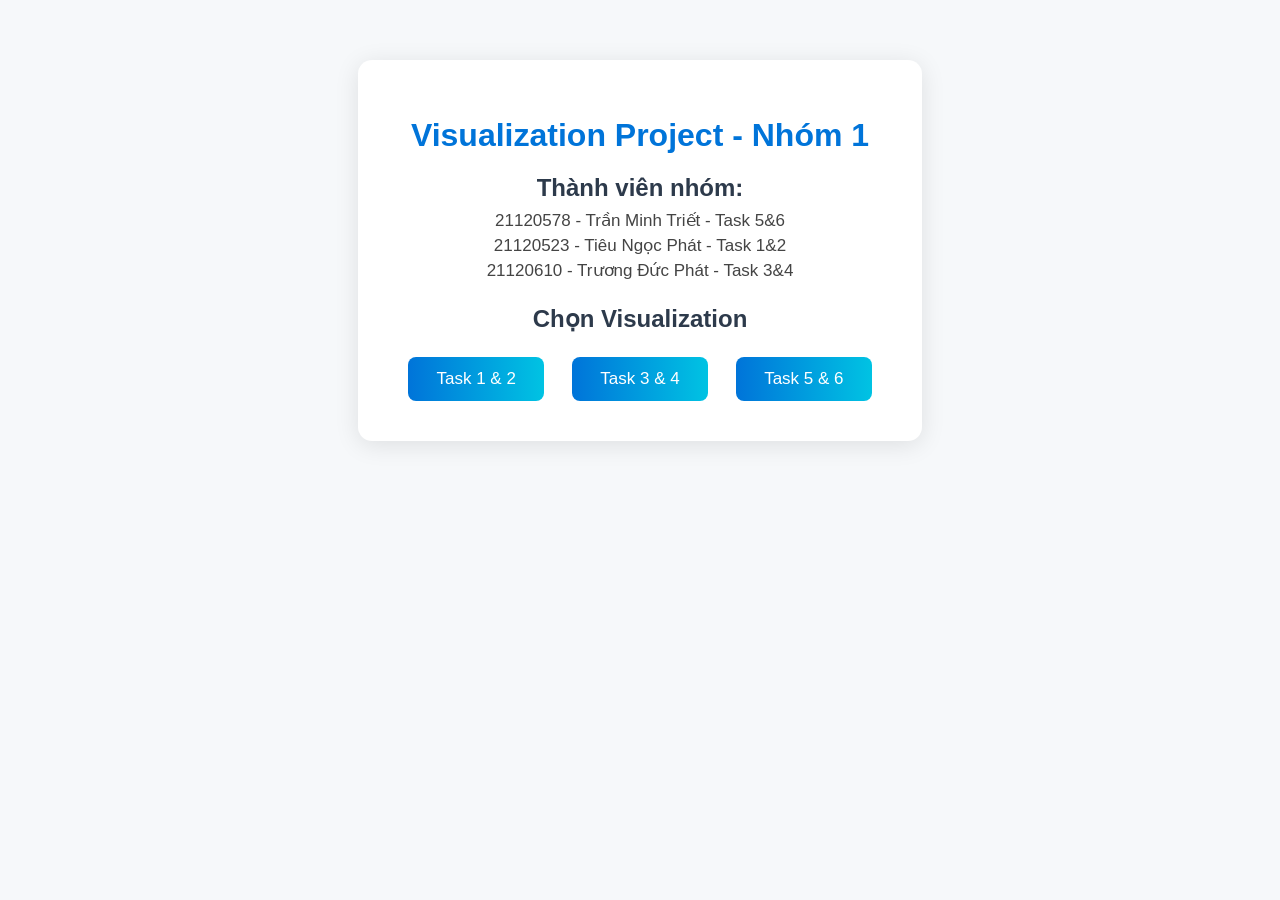
<file: src/index.html>
<!DOCTYPE html>
<html lang="vi">

<head>
    <meta charset="UTF-8">
    <title>Visualization Project - Nhóm 1</title>
    <link rel="stylesheet" href="style.css">
</head>

<body>
    <div class="container">
        <h1>Visualization Project - Nhóm 1</h1>
        <div class="intro">
            <h2>Thành viên nhóm:</h2>
            <ul>
                <li>21120578 - Trần Minh Triết - Task 5&6</li>
                <li>21120523 - Tiêu Ngọc Phát - Task 1&2</li>
                <li>21120610 - Trương Đức Phát - Task 3&4</li>
            </ul>
        </div>
        <div class="menu">
            <h2>Chọn Visualization</h2>
            <a class="btn" href="domain_task_1&2/index.html">Task 1 & 2</a>
            <a class="btn" href="domain_task_3&4/index.html">Task 3 & 4</a>
            <a class="btn" href="domain_task_5&6/index.html">Task 5 & 6</a>
        </div>
    </div>
</body>

</html>
</file>
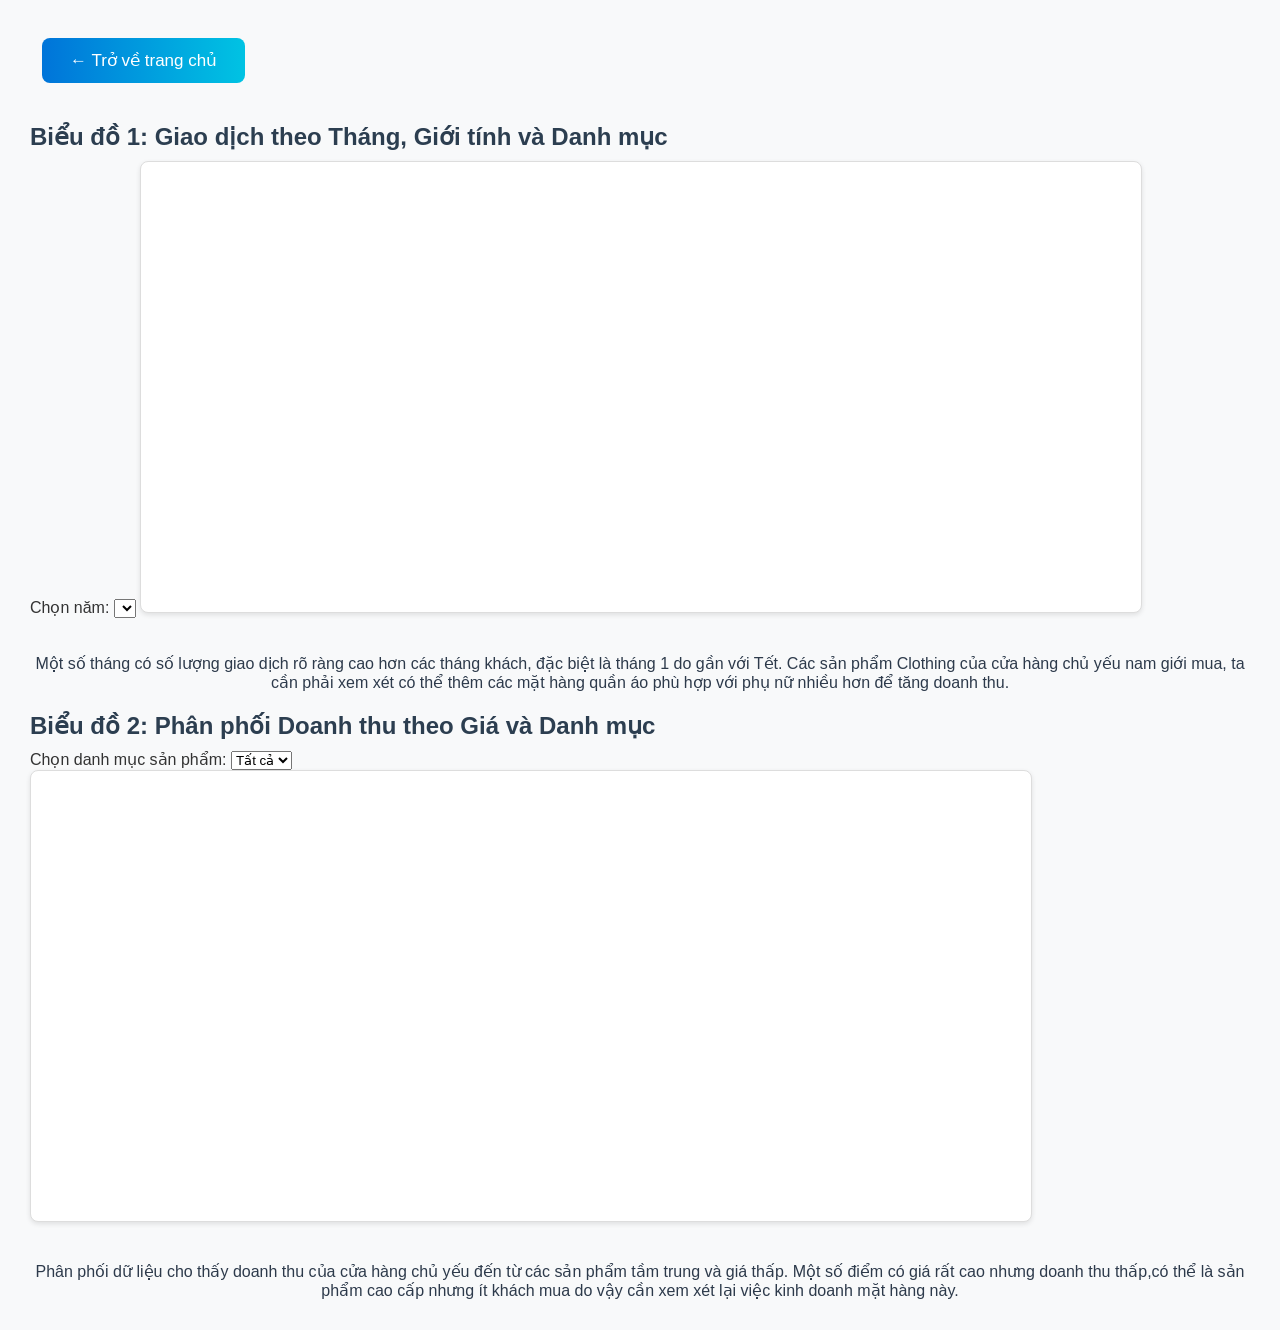
<file: src/domain_task_1&2/index.html>
<!DOCTYPE html>
<html lang="en">
<head>
  <meta charset="UTF-8">
  <title>Domain task 1&2</title>
  <link rel="stylesheet" href="style.css">
</head>
<body>
<a href="../index.html" class="btn" style="margin-bottom:20px;display:inline-block;">← Trở về trang chủ</a>



<h2>Biểu đồ 1: Giao dịch theo Tháng, Giới tính và Danh mục</h2>
<label for="yearSelect">Chọn năm:</label>
<select id="yearSelect"></select>
<svg id="barChart" width="1000" height="450"></svg>
<div id="chart-comment" style="margin-top:24px; font-size:16px; color:#2d3a4b;">
  Một số tháng có số lượng giao dịch rõ ràng cao hơn các tháng khách, đặc biệt là tháng 1 do gần với Tết. Các sản phẩm Clothing của cửa hàng
  chủ yếu nam giới mua, ta cần phải xem xét có thể thêm các mặt hàng quần áo phù hợp với phụ nữ nhiều hơn để tăng doanh thu.
</div>

<h2>Biểu đồ 2: Phân phối Doanh thu theo Giá và Danh mục</h2>
<label for="categorySelect">Chọn danh mục sản phẩm:</label>
<select id="categorySelect">
  <option value="All">Tất cả</option>
</select>
<svg id="scatterPlot" width="1000" height="450"></svg>
<div id="chart-comment" style="margin-top:24px; font-size:16px; color:#2d3a4b;">
  Phân phối dữ liệu cho thấy doanh thu của cửa hàng chủ yếu đến từ các sản phẩm tầm trung và giá thấp.
  Một số điểm có giá rất cao nhưng doanh thu thấp,có thể là sản phẩm cao cấp nhưng ít khách mua do vậy cần xem xét lại việc kinh doanh mặt hàng này.
</div>


<div class="tooltip" id="tooltip"></div>

<script src="https://d3js.org/d3.v7.min.js"></script>
<script src="script.js"></script>
</body>
</html>
</file>
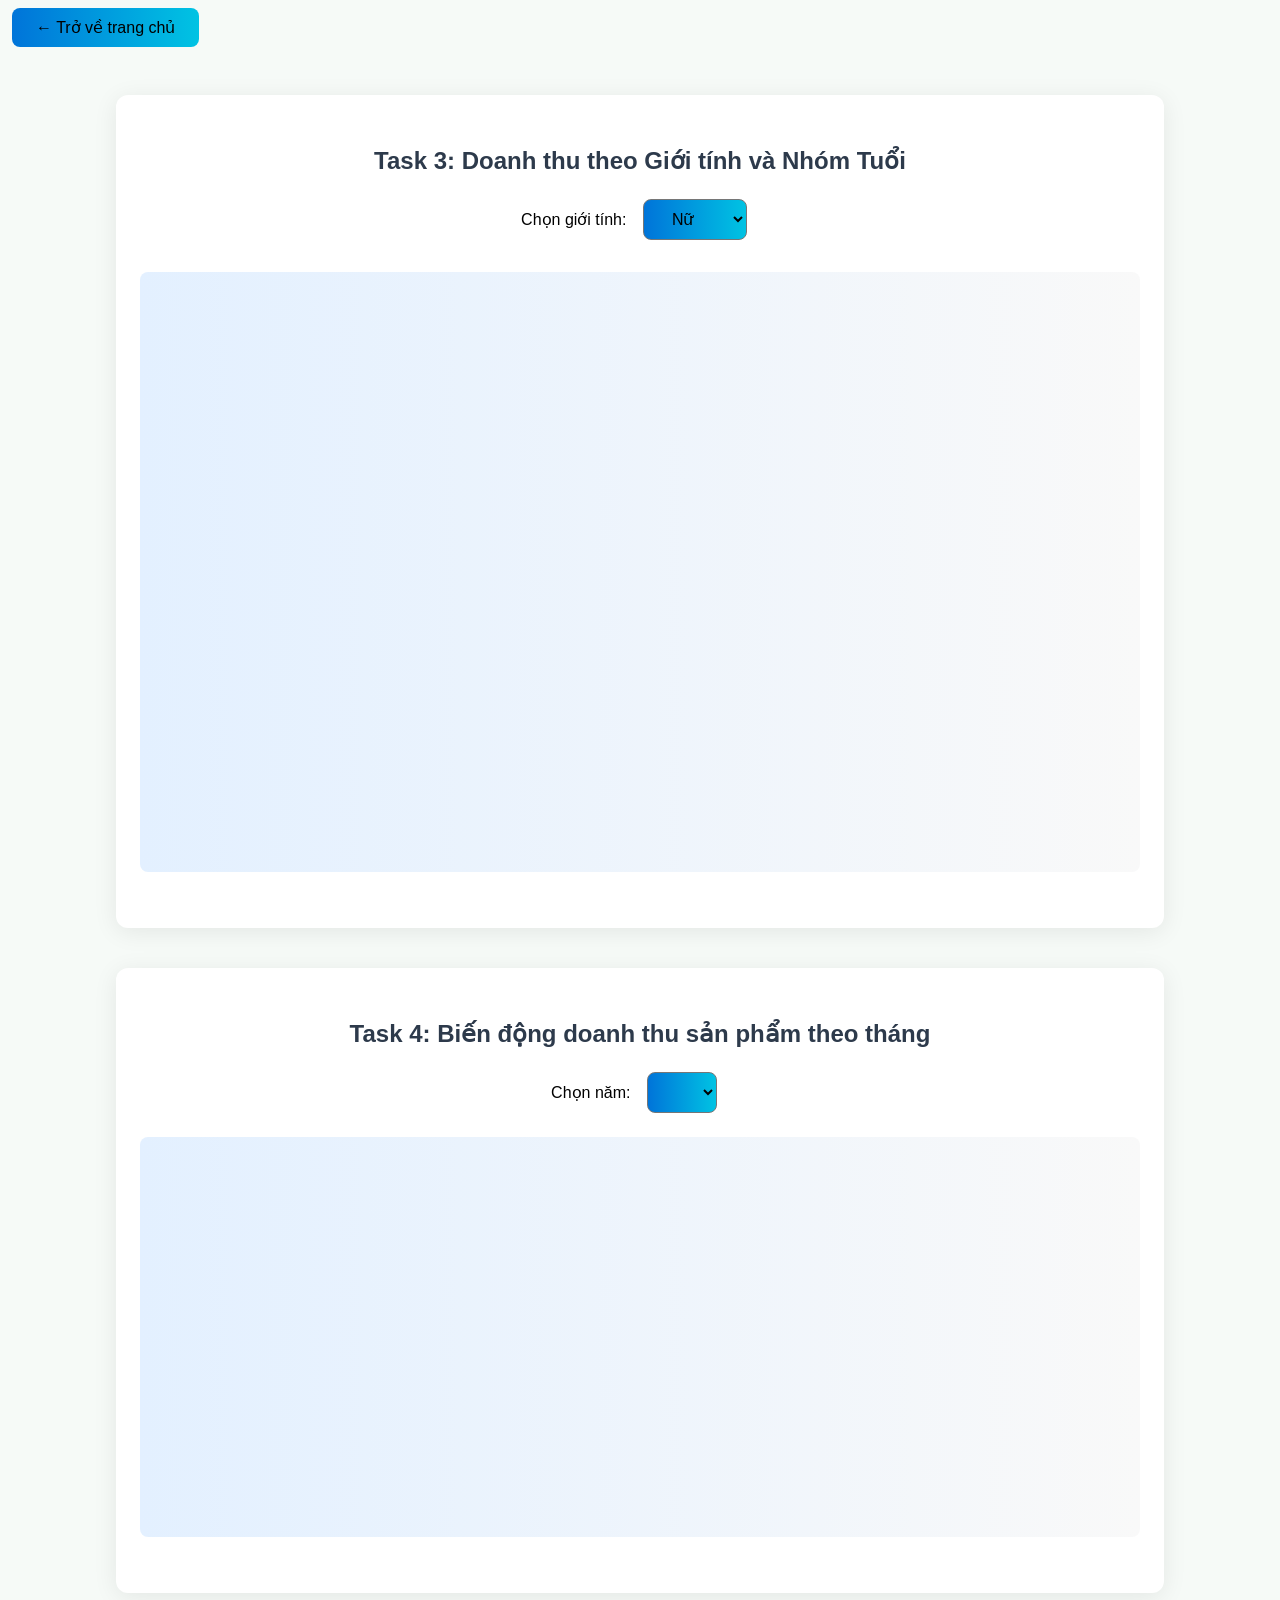
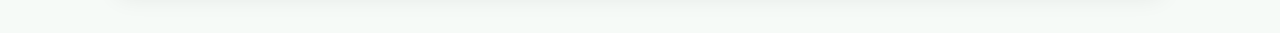
<file: src/domain_task_3&4/index.html>
<!DOCTYPE html>
<html lang="vi">
<head>
  <meta charset="UTF-8" />
  <title>Domain task 3 & 4</title>
  <link rel="stylesheet" href="style.css">
  <script src="https://d3js.org/d3.v7.min.js"></script>
</head>
<body>
  <a href="../index.html" class="btn">← Trở về trang chủ</a>

  <!-- BAR CHART -->
  <div id="bar-chart-container" class="chart-section">
    <h2>Task 3: Doanh thu theo Giới tính và Nhóm Tuổi</h2>

    <div class="controls">
      <label for="genderSelect">Chọn giới tính:</label>
      <select id="genderSelect" class="btn">
        <option value="female">Nữ</option>
        <option value="male">Nam</option>
      </select>
    </div>

    <div id="chart">
      <svg width="1000" height="600"></svg>
      <div class="d3-tooltip" id="tooltip"></div>
    </div>

    <div id="bar-comment" style="margin-top: 20px; font-size: 14px;"></div>
  </div>

  <!-- LINE CHART -->
  <div id="line-chart-container" class="chart-section">
  <h2>Task 4: Biến động doanh thu sản phẩm theo tháng </h2>
  <div class="controls" style="text-align: center; margin-bottom: 16px;">
    <label for="yearSelect">Chọn năm:</label>
    <select id="yearSelect" class="btn"></select>
  </div>

  <div id="line-chart-wrapper" style="text-align: center;">
    <svg id="line-chart" width="1000" height="400"></svg>
  </div>

  <div class="d3-tooltip" id="line-tooltip"></div>
  <div id="line-comment" style="margin-top: 20px; font-size: 14px; text-align: center;"></div>

</div>


  <script src="script.js"></script>
</body>
</html>
</file>
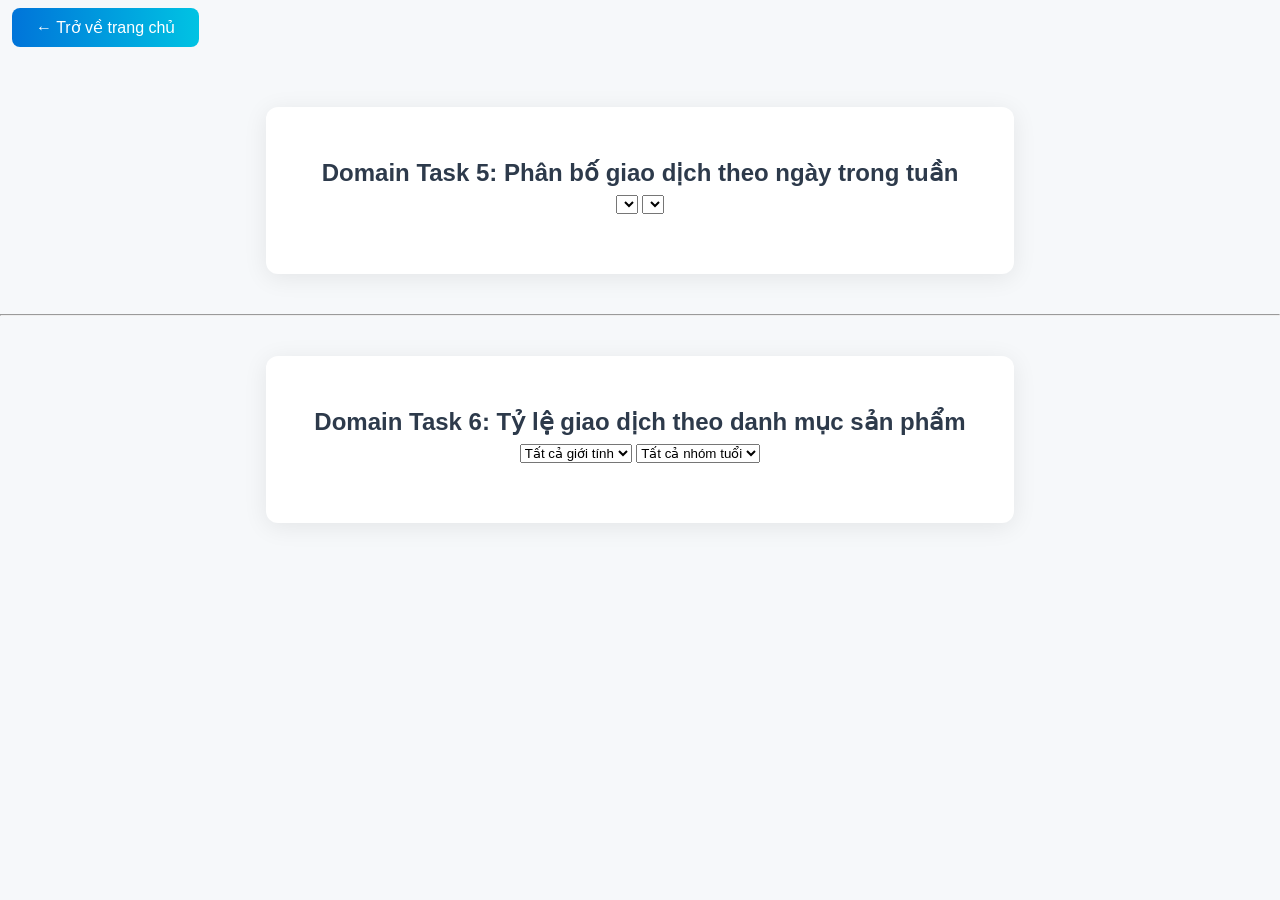
<file: src/domain_task_5&6/index.html>
<!DOCTYPE html>
<html lang="en">

<head>
    <meta charset="UTF-8">
    <title>Domain Task 5 - Transaction Distribution by Weekday</title>
    <link rel="stylesheet" href="style.css">
</head>

<body>
    <a href="../index.html" class="btn" style="margin-bottom:20px;display:inline-block;">← Trở về trang chủ</a>
    <div id="chart-container">
        <h2>Domain Task 5: Phân bố giao dịch theo ngày trong tuần</h2>
        <div style="text-align:center; margin-bottom:18px;">
            <select id="year-select"></select>
            <select id="month-select"></select>
        </div>
        <div id="chart"></div>
        <div id="chart-comment" style="margin-top:24px; font-size:16px; color:#2d3a4b;"></div>
    </div>
    <hr style="margin:40px 0;">
    <div id="pie-container">
        <h2>Domain Task 6: Tỷ lệ giao dịch theo danh mục sản phẩm</h2>
        <div style="text-align:center; margin-bottom:18px;">
            <select id="pie-gender-select">
                <option value="all">Tất cả giới tính</option>
                <option value="Male">Nam</option>
                <option value="Female">Nữ</option>
            </select>
            <select id="pie-agegroup-select">
                <option value="all">Tất cả nhóm tuổi</option>
                <option value="<20">&lt;20</option>
                <option value="20-29">20-29</option>
                <option value="30-39">30-39</option>
                <option value="40-49">40-49</option>
                <option value="50-59">50-59</option>
                <option value=">=60">&ge;60</option>
            </select>
        </div>
        <div id="pie"></div>
        <div id="pie-comment" style="margin-top:36px; font-size:16px; color:#2d3a4b;"></div>
    </div>
    <script src="https://d3js.org/d3.v7.min.js"></script>
    <script src="script.js"></script>
</body>

</html>
</file>
<file: src/style.css>
body {
    background: #f6f8fa;
    font-family: 'Segoe UI', Arial, sans-serif;
    margin: 0;
    padding: 0;
}
.container {
    max-width: 500px;
    margin: 60px auto;
    background: #fff;
    border-radius: 14px;
    box-shadow: 0 4px 24px rgba(0,0,0,0.10);
    padding: 36px 32px 32px 32px;
    text-align: center;
}
h1 {
    color: #0074d9;
    margin-bottom: 16px;
}
.intro h2 {
    color: #2d3a4b;
    margin-bottom: 8px;
}
.intro ul {
    list-style: none;
    padding: 0;
    margin: 0 0 24px 0;
}
.intro li {
    font-size: 17px;
    margin-bottom: 4px;
    color: #444;
}
.menu h2 {
    color: #2d3a4b;
    margin-bottom: 16px;
}
.btn {
    display: inline-block;
    margin: 8px 12px;
    padding: 12px 28px;
    background: linear-gradient(90deg, #0074d9 0%, #00c3e3 100%);
    color: #fff;
    border-radius: 8px;
    text-decoration: none;
    font-size: 17px;
    font-weight: 500;
    transition: background 0.2s, transform 0.2s;
}
.btn:hover {
    background: linear-gradient(90deg, #005fa3 0%, #00a0b3 100%);
    transform: translateY(-2px) scale(1.04);
}
</file>
<file: src/domain_task_1&2/style.css>
body {
  font-family: 'Segoe UI', sans-serif;
  margin: 30px;
  background: #f8f9fa;
  color: #333;
}

h2 {
  color: #2c3e50;
  margin-bottom: 10px;
}

svg {
  background: #ffffff;
  border: 1px solid #ddd;
  border-radius: 8px;
  box-shadow: 0 2px 5px rgba(0,0,0,0.1);
}

.tooltip {
  position: absolute;
  background: rgba(255,255,255,0.95);
  border: 1px solid #aaa;
  border-radius: 4px;
  padding: 8px 10px;
  font-size: 13px;
  pointer-events: none;
  opacity: 0;
  box-shadow: 0px 2px 6px rgba(0,0,0,0.2);
  transition: opacity 0.2s ease;
}

circle:hover, rect:hover {
  stroke: #000;
  stroke-width: 1.5;
  cursor: pointer;
}

.legend {
  font-size: 13px;
  font-weight: 500;
  margin-bottom: 20px;
}

.legend-item {
  display: inline-flex;
  align-items: center;
  margin-right: 15px;
}

.legend-color {
  width: 12px;
  height: 12px;
  margin-right: 5px;
  border-radius: 2px;
  display: inline-block;
}
body {
  font-family: 'Segoe UI', sans-serif;
  margin: 30px;
  background: #f8f9fa;
  color: #333;
}

h2 {
  color: #2c3e50;
  margin-bottom: 10px;
}

svg {
  background: #ffffff;
  border: 1px solid #ddd;
  border-radius: 8px;
  box-shadow: 0 2px 5px rgba(0,0,0,0.1);
}

.tooltip {
  position: absolute;
  background: rgba(255,255,255,0.95);
  border: 1px solid #aaa;
  border-radius: 4px;
  padding: 8px 10px;
  font-size: 13px;
  pointer-events: none;
  opacity: 0;
  box-shadow: 0px 2px 6px rgba(0,0,0,0.2);
  transition: opacity 0.2s ease;
}

circle:hover, rect:hover {
  stroke: #000;
  stroke-width: 1.5;
  cursor: pointer;
}

.legend {
  font-size: 13px;
  font-weight: 500;
  margin-bottom: 20px;
}


.legend-item {
  display: inline-flex;
  align-items: center;
  margin-right: 15px;
}
.legend-color {
  width: 12px;
  height: 12px;
  margin-right: 5px;
  border-radius: 2px;
  display: inline-block;
}

.btn {
  display: inline-block;
  margin: 8px 12px;
  padding: 12px 28px;
  background: linear-gradient(90deg, #0074d9 0%, #00c3e3 100%);
  color: #fff;
  border-radius: 8px;
  text-decoration: none;
  font-size: 17px;
  font-weight: 500;
  transition: background 0.2s, transform 0.2s;
}
.btn:hover {
  background: linear-gradient(90deg, #005fa3 0%, #00a0b3 100%);
  transform: translateY(-2px) scale(1.04);
}

#chart-comment,
#scatter-comment,
#pie-comment {
    margin-top: 36px !important;
    font-size: 16px;
    color: #2d3a4b;
    text-align: center;
    position: static;
    z-index: 1;
}
</file>
<file: src/domain_task_3&4/style.css>
body {
  font-family: 'Segoe UI', Arial, sans-serif;
  background: #f6faf7;
  margin: 0;
  padding: 0;
}

#bar-chart-container {
  max-width: 1000px;
  margin: 40px auto;
  background: #fff;
  border-radius: 12px;
  box-shadow: 0 4px 24px rgba(0, 0, 0, 0.08);
  padding: 32px 24px;
}

h2 {
  text-align: center;
  color: #2d3a4b;
  margin-bottom: 16px;
}

.controls {
  text-align: center;
  margin-bottom: 24px;
}

.select-box {
  padding: 10px 20px;
  font-size: 15px;
  border-radius: 8px;
  border: none;
  background: linear-gradient(90deg, #0074d9 0%, #00c3e3 100%);
  color: #fff;
  font-weight: bold;
  cursor: pointer;
  appearance: none;
  transition: 0.2s ease;
}

.select-box:hover {
  background: linear-gradient(90deg, #005fa3 0%, #00a0b3 100%);
}

svg {
  background: linear-gradient(90deg, #e3f0ff 0%, #f9f9f9 100%);
  border-radius: 8px;
}

.axis path,
.axis line {
  stroke: #b0b8c1;
}

.axis text {
  font-size: 14px;
  fill: #4a5568;
}

.d3-tooltip {
  position: absolute;
  background: #fff;
  border: 1px solid #ccc;
  padding: 8px 14px;
  border-radius: 8px;
  pointer-events: none;
  font-size: 15px;
  color: #2d3a4b;
  box-shadow: 0 2px 8px rgba(0, 0, 0, 0.1);
  opacity: 0;
  z-index: 10;
  visibility: hidden;
  transition: opacity 0.2s ease;
}


#bar-comment {
  margin-top: 24px;
  font-size: 16px;
  color: #2d3a4b;
  text-align: center;
}

.btn {
  display: inline-block;
  margin: 8px 12px;
  padding: 10px 24px;
  background: linear-gradient(90deg, #0074d9 0%, #00c3e3 100%);
  color: #000000;
  border-radius: 8px;
  text-decoration: none;
  font-size: 16px;
  font-weight: 500;
  transition: background 0.2s, transform 0.2s;
}

.btn:hover {
  background: linear-gradient(90deg, #005fa3 0%, #00a0b3 100%);
  transform: translateY(-2px) scale(1.04);
}

.chart-section {
  max-width: 1000px;
  margin: 40px auto;
  background: #fff;
  border-radius: 12px;
  box-shadow: 0 4px 24px rgba(0, 0, 0, 0.08);
  padding: 32px 24px;
}
</file>
<file: src/domain_task_5&6/style.css>
body {
    font-family: 'Segoe UI', Arial, sans-serif;
    background: #f6f8fa;
    margin: 0;
    padding: 0;
}

#chart-container,
#scatter-container,
#pie-container {
    max-width: 700px;
    margin: 40px auto 0 auto;
    background: #fff;
    border-radius: 12px;
    box-shadow: 0 4px 24px rgba(0, 0, 0, 0.08);
    padding: 32px 24px 24px 24px;
}

h2 {
    text-align: center;
    color: #2d3a4b;
    margin-bottom: 8px;
}

#chart svg,
#scatter svg {
    background: linear-gradient(90deg, #e3f0ff 0%, #f9f9f9 100%);
    border-radius: 8px;
}

.axis path,
.axis line {
    stroke: #b0b8c1;
}

.axis text {
    font-size: 14px;
    fill: #4a5568;
}

.line {
    stroke: #0074d9;
    stroke-width: 3;
    fill: none;
}

circle {
    stroke: #fff;
    stroke-width: 2;
    transition: r 0.2s;
}

circle:hover {
    cursor: pointer;
}

rect {
    transition: fill 0.2s;
}

.btn {
    display: inline-block;
    margin: 8px 12px;
    padding: 10px 24px;
    background: linear-gradient(90deg, #0074d9 0%, #00c3e3 100%);
    color: #fff;
    border-radius: 8px;
    text-decoration: none;
    font-size: 16px;
    font-weight: 500;
    transition: background 0.2s, transform 0.2s;
}

.btn:hover {
    background: linear-gradient(90deg, #005fa3 0%, #00a0b3 100%);
    transform: translateY(-2px) scale(1.04);
}

/* Tooltip style (áp dụng cho cả 2 chart) */
.d3-tooltip {
    position: absolute;
    background: #fff;
    border: 1px solid #b0b8c1;
    padding: 8px 14px;
    border-radius: 8px;
    pointer-events: none;
    font-size: 15px;
    color: #2d3a4b;
    box-shadow: 0 2px 8px rgba(0, 0, 0, 0.08);
    opacity: 0;
    z-index: 10;
}

/* Legend style cho scatter plot */
.legend {
    font-size: 15px;
}

.legend rect {
    stroke: #b0b8c1;
    stroke-width: 1;
    rx: 3;
    ry: 3;
}

.legend text {
    alignment-baseline: middle;
}

/* Cách xa chú thích với chart */
#chart-comment,
#scatter-comment,
#pie-comment {
    margin-top: 36px !important;
    font-size: 16px;
    color: #2d3a4b;
    text-align: center;
    position: static;
    z-index: 1;
}

#pie {
    width: 100%;
    display: block;
    text-align: center;
}

#pie svg {
    display: block;
    margin: 0 auto;
}

.pie-legend {
    display: flex;
    flex-wrap: wrap;
    justify-content: center;
    gap: 18px;
    margin-top: 18px;
    margin-bottom: 0;
}

.pie-legend-item {
    display: flex;
    align-items: center;
    font-size: 15px;
    margin-right: 12px;
}

.pie-legend-color {
    width: 18px;
    height: 18px;
    border-radius: 4px;
    margin-right: 7px;
    border: 1px solid #b0b8c1;
}
</file>
